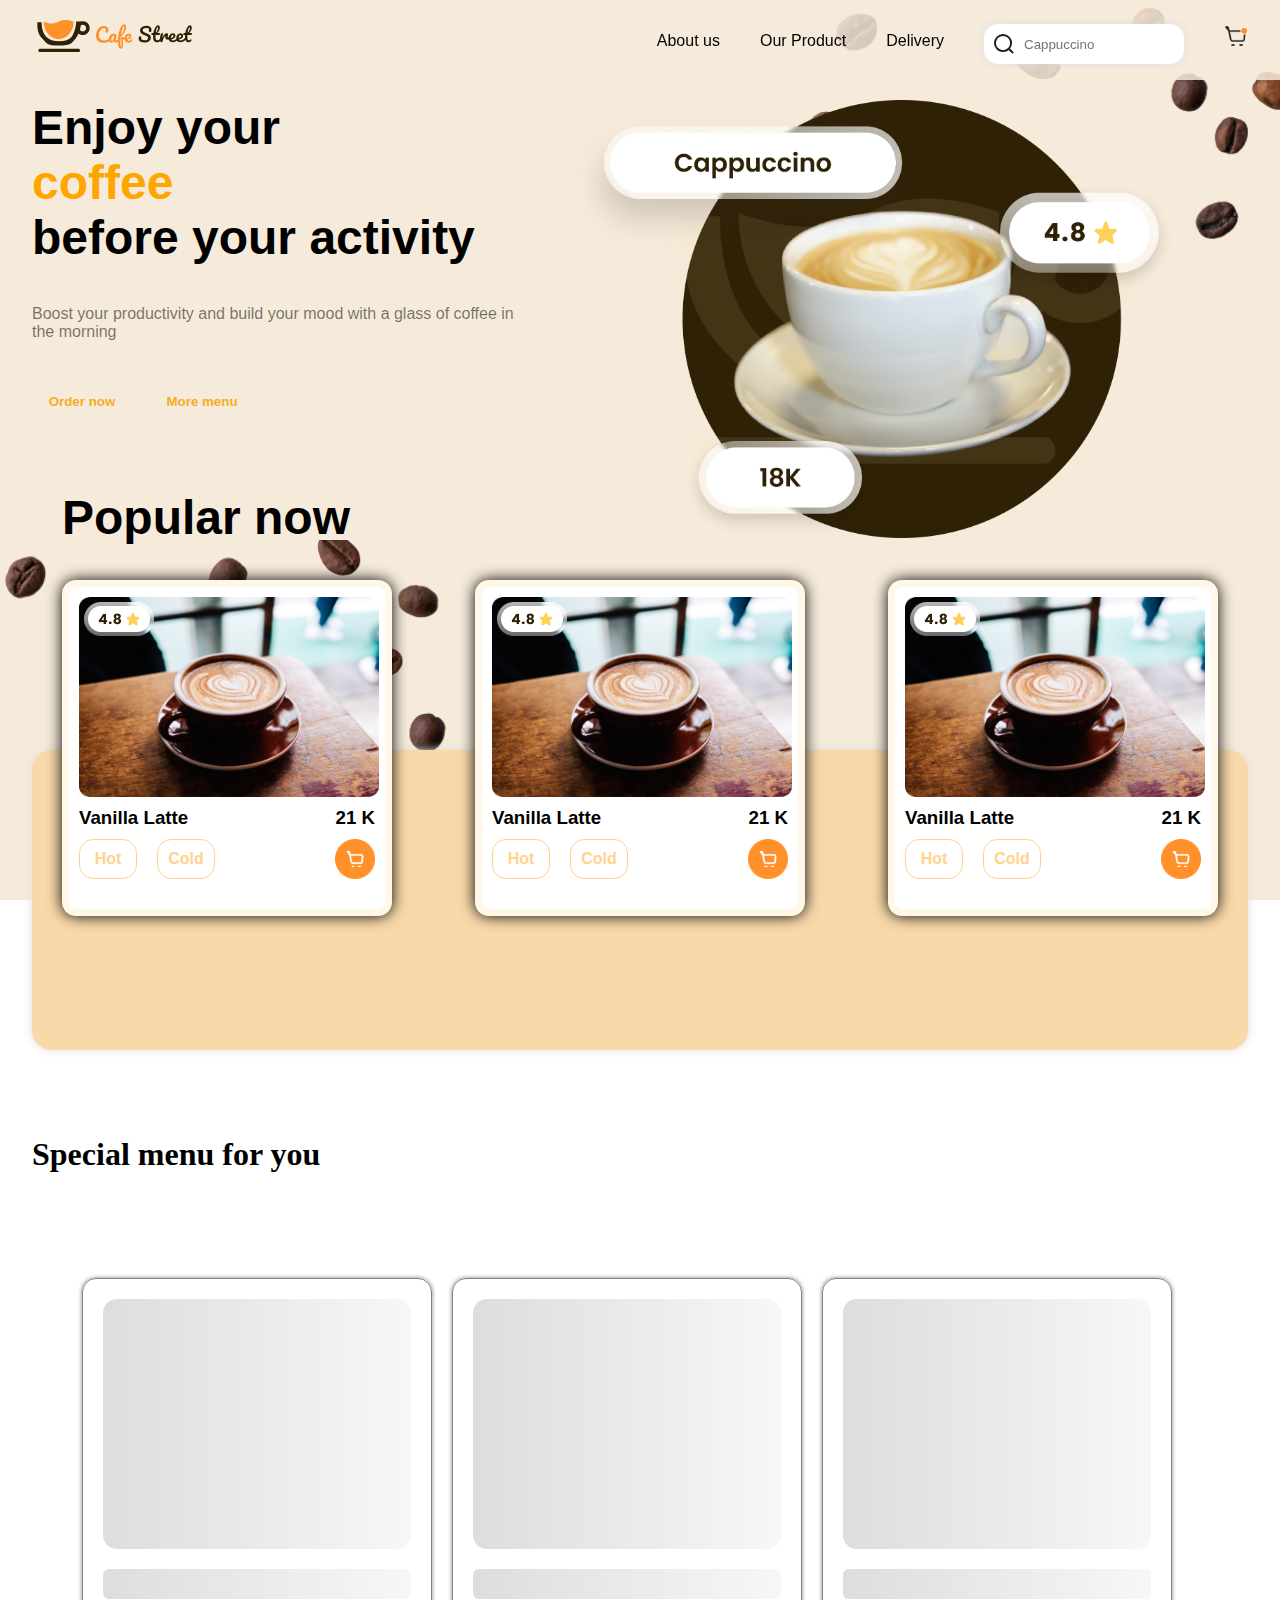
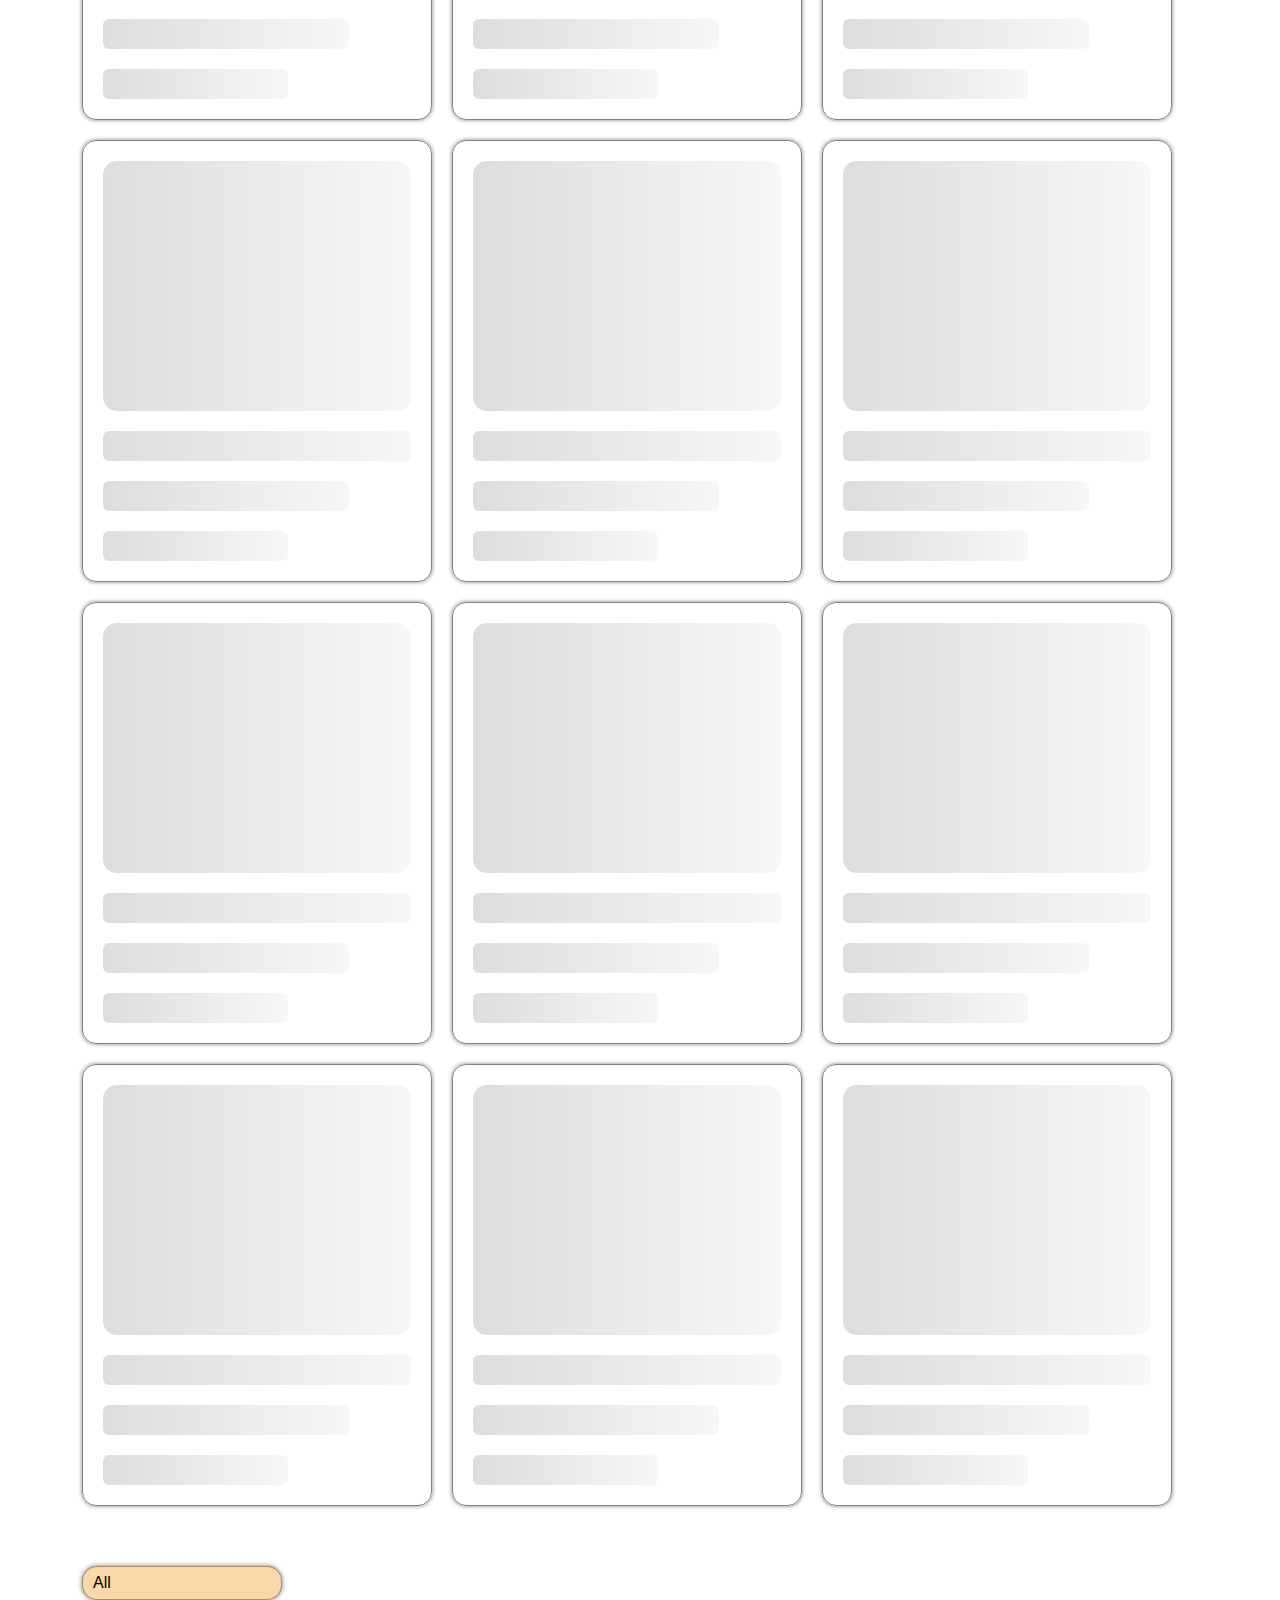
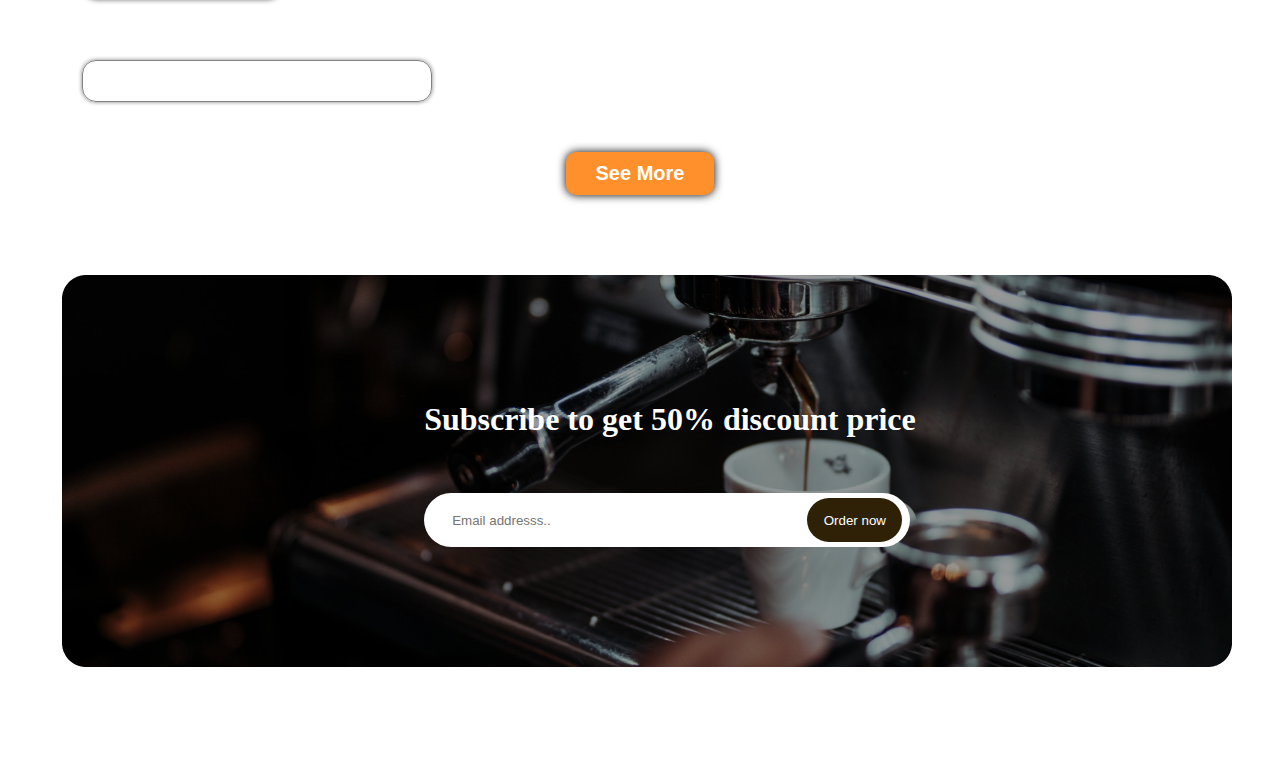
<file: index.html>
<!DOCTYPE html>
<html lang="en">
<head>
    <meta charset="UTF-8">
    <meta name="viewport" content="width=device-width, initial-scale=1.0">
    <title>Coffee street</title>
    <link rel="icon" href="./assets/coffee icon.png">
    <link rel="stylesheet" href="https://cdnjs.cloudflare.com/ajax/libs/font-awesome/6.5.2/css/all.min.css" integrity="sha512-SnH5WK+bZxgPHs44uWIX+LLJAJ9/2PkPKZ5QiAj6Ta86w+fsb2TkcmfRyVX3pBnMFcV7oQPJkl9QevSCWr3W6A==" crossorigin="anonymous" referrerpolicy="no-referrer" />
    <link rel="stylesheet" href="./css/style.css">
</head>
<body>
    <header>
        <div class="container">
            <nav class="navbar">
                <div class="navbar__logo">
                    <img src="./assets/logo_coffe.svg" alt="">
                </div>
                <div class="navbar__collection">
                    <ul class="n__collection">
                        <li>About us</li>
                        <li>Our Product</li>
                        <li>Delivery</li>
                    </ul>
                    <div class="search">
                        <img src="./assets/Vector.svg" alt="">
                        <input type="text" placeholder="Cappuccino ">
                    </div>
                    <img src="./assets/icons_cart.png" alt="">
                </div>
            </nav>
        </div>
    </header>

    <main>
        <section class="hero">
            <div class="container">
                <div class="hero__content">
                    <div class="hero__context">
                        <h2>Enjoy your <p style="color: orange;">coffee</p> before your activity</h2>
                        <p>Boost your productivity and build your mood with a glass of coffee in the morning </p>
                        <div class="btn order-now">
                            <button><span>Order now</span></button>
                            <button><span>More menu</span></button>
                        </div>
                    </div>
                    <div class="hero__img">
                        <img src="./assets/img-hero.png" alt="">
                    </div>
                </div>
            </div>
        </section>
        <div class="popular">
            <div class="container">
               <div class="p__wrapper">
                <h2>Popular now</h2>
                <div class="box">
                    <div class="box__card">
                        <div class="image">
                            <img src="./assets/img_product.png" alt="">
                        </div>
                        <img class="rating" src="./assets/rating_product.png" alt="">
                        <div class="text">
                            <h3>Vanilla Latte</h2>
                            <h3>21 K</h3>
                        </div>
                        <div class="btn btns">
                            <button>Hot</button>
                            <button>Cold</button>
                            <img src="./assets/Frame 5.png" alt="">
                        </div>
                    </div>
                    <div class="box__card">
                        <div class="image">
                            <img src="./assets/img_product.png" alt="">
                        </div>
                        <img class="rating" src="./assets/rating_product.png" alt="">
                        <div class="text">
                            <h3>Vanilla Latte</h2>
                            <h3>21 K</h3>
                        </div>
                        <div class="btn btns">
                            <button>Hot</button>
                            <button>Cold</button>
                            <img src="./assets/Frame 5.png" alt="">
                        </div>
                    </div>
                    <div class="box__card">
                        <div class="image">
                            <img src="./assets/img_product.png" alt="">
                        </div>
                        <img class="rating" src="./assets/rating_product.png" alt="">
                        <div class="text">
                            <h3>Vanilla Latte</h2>
                            <h3>21 K</h3>
                        </div>
                        <div class="btn btns">
                            <button>Hot</button>
                            <button>Cold</button>
                            <img src="./assets/Frame 5.png" alt="">
                        </div>
                    </div>
                </div>
               </div>
            </div>
        </div>


        <section class="category">
            <div class="container">
                <h2 class="category__subtitle">Special menu for you</h2>
                <div class="skeleton"></div>
            <ul class="collection">
                <li class="item">
                    <data value="">All</data>
                </li>
          </ul>
        <div class="wrapper">
           <div class="card"></div>
        </div>
        <div class="nimadir">
            <button class="seemore">See More</button>
        </div>
            </div>
        </section>

        <section>
            <div class="container">
                <div class="order">
                    <div class="order__box">
                        <p>Subscribe to get 50% discount price</p>
                        <div class="order__inp"> <input type="text"placeholder = "Email addresss.."> 
                            <button>Order now</button>
                        </div>
                    </div>
                </div>
            </div>
        </section>
    </main>

    


    <script src="./js/app.js"></script>
</body>
</html>
</file>
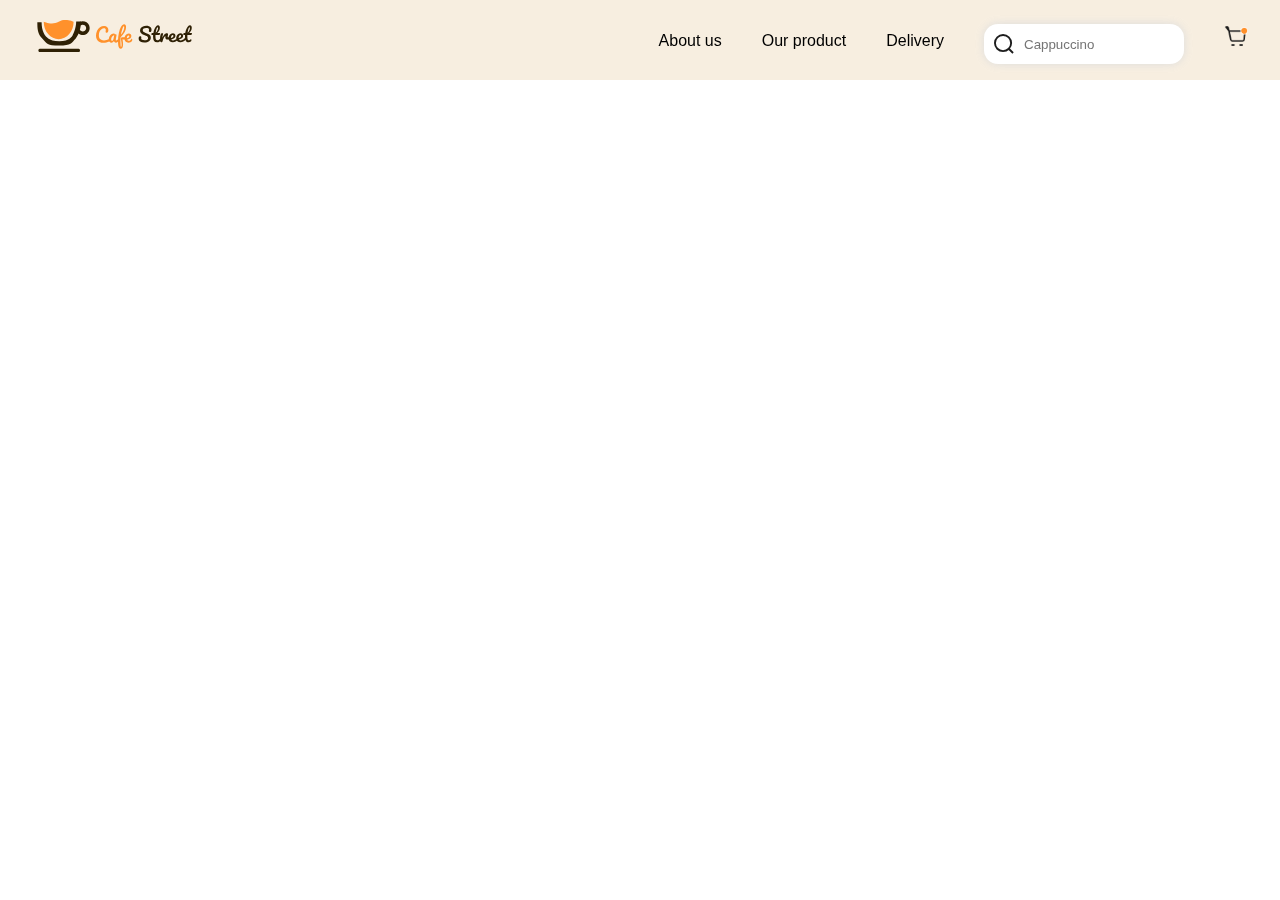
<file: pages/product.html>
<!DOCTYPE html>
<html lang="en">
<head>
    <meta charset="UTF-8">
    <meta name="viewport" content="width=device-width, initial-scale=1.0">
    <title>Document</title>
    <link rel="stylesheet" href="https://cdnjs.cloudflare.com/ajax/libs/font-awesome/6.5.2/css/all.min.css" integrity="sha512-SnH5WK+bZxgPHs44uWIX+LLJAJ9/2PkPKZ5QiAj6Ta86w+fsb2TkcmfRyVX3pBnMFcV7oQPJkl9QevSCWr3W6A==" crossorigin="anonymous" referrerpolicy="no-referrer" />
    <link rel="stylesheet" href="../css/style.css">
</head>
<body>
    <header>
        <div class="container">
            <nav class="navbar">
                <div class="navbar__logo">
                    <img src="../assets/logo_coffe.svg" alt="">
                </div>
                <div class="navbar__collection">
                    <ul class="n__collection">
                        <li><a href="../index.html">About us</a></li>
                        <li><a href="../index.html">Our product</a></li>
                        <li><a href="../index.html">Delivery</a></li>
                    </ul>
                    <div class="search">
                        <img src="../assets/Vector.svg" alt="">
                        <input type="text" placeholder="Cappuccino ">
                    </div>
                    <img src="../assets/icons_cart.png" alt="">
                </div>
            </nav>
        </div>
    </header>

    <section class="data">
        <div class="container">
            <div class="content">
            
            </div>
        </div>
        
    </section>
    
    <script src="../js/product.js"></script>
</body>
</html>
</file>
<file: css/style.css>
*{
    margin: 0;
    padding: 0;
    box-sizing: border-box;
    font-family: sans-serif;
}

.container{
    max-width: 1248px;
    width: 100%;
    margin: 0 auto;
    padding: 0 16px;
}
img{
    width: 100%;
}
a{
    color: inherit;
    text-decoration: none;
}
li{
    list-style: none;
}
header{
    position: fixed;
    top: 0;
    left: 0;
    right: 0;
    padding-top: 20px;
    padding-bottom:20px;
    width: 100%;
    background: rgba(246, 235, 218, 0.849);
    z-index: 101;
}
.navbar{
    width: 100%;
    height: 40px;
    align-items: center;
    display: flex;
    flex-direction: row;
    justify-content: space-between;
    background: transparent;
}

.navbar__collection,
.n__collection{
    display: flex;
    gap: 20px;
    cursor: pointer;
    margin-top: 8px;
    gap: 40px;
}
.navbar__collection img{
    width: 24px;
    height: 24px;
}
.search{
    width: 200px;
    height: 40px;
    border:none;
    border-radius: 14px;
    box-shadow: 0 0 10px #ddd;
    align-items: center;
    display: flex;
    cursor: pointer;
    background-color: #fff;
}

.n__collection li:hover{
    color: orange;
}
.search img{
    width: 20px;
    height: 20px;
    margin: 10px;
}
.search input{
    outline: none;
    border: none;
    width: 150px;
}

.navbar__logo{
    width: 160px;
    height: 40px;
}
.hero{
    margin-top: -100px;
    height: 1000px;
    background-color: #f6ebda;
    width: 100%;
    background-image: url("../assets/bg_img_hero.svg"), url("../assets/bg_img_hero.svg");
    background-repeat: no-repeat;
    background-position: right top, bottom left;
}
.hero__content{
    display: flex;
    flex-direction: row;
    padding-top: 200px;
    gap: 50px;
}
.hero__context{
    display: flex;
    flex-direction: column;
    gap: 40px;
    width: 40%;
}
.hero__content h2{
    font-size: 48px;
}
.hero__context p{
    color: #0008;
}
.btn{
    display: flex;
    gap: 20px;
}
.order-now button{
    color: #F4AE26;
    border: 2px solid #F4AE26;
}
.order-now button:hover{
    padding: 8px;
    background: #2F2105;
    border-radius: 33px;
    font-size: 14px;
    line-height: 21px;
    span{
        color: #fff;
        font-size: 14px;
    }
}
.btn button{
    background: transparent;
    font-weight: 600;
    border: transparent;
    width: 100px;
    height: 40px;
    
}
.btn button:hover{
    width: 100px;
    height: 40px;
    color: #FF902B;
    cursor: pointer;
    border-radius: 14px;
    border: 2px solid #FF902B;
}
.hero__img{
    width: 50%;
}



.popular{
    width: 100%;
    margin-top: -150px;
}
.p__wrapper{
    width: 100%;
    height: 300px;
    background: #F9D9AA;
    padding: 30px ;
    border-radius: 20px;
    box-shadow: 0px 0px 10px #ddd;
  
}
.p__wrapper h2{
    position: absolute;
    margin-top: -290px;
    font-size: 48px;
}
.box{
    display: flex;
    margin-top: -200px;
    display: flex;
    justify-content: space-between;
}
.box__card{
    width: 330px;
    background: #fff;
    border-radius: 14px;
    border: 7px solid rgba(255, 166, 0, 0.09) ;
    box-shadow: 0 0 15px #000;
    padding: 10px;
    z-index: 100;
    display: flex;
    flex-direction: column;
    gap: 10px;
    padding-bottom: 30px;
    transition: .5s;
    cursor: pointer;
}
.box__card:hover{
    transform: translateY(-5px);
}
.image{
    display: flex;
    flex-direction: column;
}
.rating{
    width: 70px;
    height: 34px;
    position: absolute;
    margin-top: 5px;
    margin-left: 5px;
}
.image img{
    width: 300px;
    height: 200px;
}
.text{
    display: flex;
    justify-content: space-between;

}
.btn img{
    width: 40px;
    height: 40px;
    margin-left: 100px;
}
.btns button{
    width: 60px;
    border: 1px solid #FFD28F;
    border-radius: 14px;
    font-size: 16px;
    line-height: 24px;
    color: #FFD28F;
}
.btns button:hover{
    width: 60px;
}




.category{
    margin-top: 160px;
}
.category__subtitle{
    font-family: Poppins;
    margin-top: -80px;
    margin-bottom: 50px;
    color: #000000;
    font-size: 32px;
    line-height: 48px;
    font-weight: 600;
}
.skeleton,
.wrapper{
    padding: 50px;
    display: flex;
    gap: 20px;
    flex-wrap: wrap;
}
.skeleton__item,
.card{
    width: 350px;
    padding: 20px;
    border: 1px solid #828181;
    box-shadow: 0px 0px 4px gray;
    border-radius: 14px;
    display: flex;
    flex-direction: column;
    gap: 20px;
    transition: .5s;
}
.card:hover{
    transform: scale(1.01);
    box-shadow: 0 0 8px #000;
}
.desc{
    font-size: 16px;
    color: #0009;
    display: -webkit-box;
    -webkit-line-clamp: 2;
    -webkit-box-orient: vertical;
    cursor: pointer;
    overflow: hidden;
  }

.collection {
    display: flex;
    list-style: none;
    overflow: auto;
    padding: 10px 50px;
    gap: 20px;
    cursor: pointer;
  }
  .collection li{
    width: 200px;
    padding: 7px 10px;
    background: #F9D9AA;
    border: 1px solid #0005;
    box-shadow: 0px 0px 5px #0008;
    border-radius: 15px;
  }
  .item{
    white-space: nowrap;
    transition: .3s;
  }
  .item:hover{
    color: #fff;
    transform: scale(1.03);
    background: #F9D9AA;
  }
.card img{
    width: 100%;
    height: 250px;
    object-fit: contain;
    transition: .5s;
    cursor: pointer;
}
.card img:hover{
    transform: scale(1.03);
}
.skeleton__image{
    width: 100%;
    height: 250px;
    background: #ddd;
    border-radius: 14px;
}
.skeleton__line{
    width: 100%;
    height: 30px;
    background: #ddd;
    border-radius: 6px;
}
.skeleton__line:nth-child(3){
    width: 80%;
}
.skeleton__line:nth-child(4){
    width: 60%;
}
.skeleton__anime{
    background: linear-gradient(90deg,#ddd,#f7f7f7,#ddd);
    background-size: 200%;
    animation: skeleton .7s linear 0s infinite;
}
@keyframes skeleton {
    to{
        background-position: 200%;
    }
}
.card button{
    transition: .3s;
    padding: 10px 30px;
    display: flex;
    text-align: center;
    justify-content: center;
    align-items: center;
    margin: auto;
    background: #FF902B;
    border: none;
    border-radius: 10px;
    color: #fff;
    font-weight: 600;
    box-shadow: 0 0 5px #000;

}
.card button:hover{
    background: #F9D9AA;
    box-shadow: 0 0 10px #0006;
    transform: scale(1.03);
    cursor: pointer;
}
.nimadir{
    display: flex;
    justify-content: center;
}
.seemore{
    margin-left: 33%;
    background: #FF902B;
    border: none;
    border-radius: 10px;
    color: #fff;
    font-size: 20px;
    font-weight: 700;
    padding: 10px 30px;
    margin-top: 30px;
    transition: .3s;
    cursor: pointer;
    margin: auto;
    box-shadow: 0 0 10px #000;
    &:hover{
        color: #fff;
        background: #F9D9AA;
        transform: scale(1.03);
    }
}

.content{
    display: flex;
    flex-direction: row;
    margin-top: 300px;
    justify-content: space-around;
}
.icon{
    display: flex;
    gap: 10px;
}
.content__img{
    width: 40%;
    margin-top: -150px;
}
.content__img img{
    border: 1px solid #ddd;
    border-radius: 14px;
}
.little{
    width: 140px;
    border: 1px solid #ddd;
    cursor: pointer;
    transition: .4s;
    border-radius: 14px;
}
.little:hover{
    box-shadow: 0 0 10px grey;
}
.content__text{
    width: 40%;
    display: flex;
    flex-direction: column;
    gap: 30px;
    margin-top: -50px;
}
.content__text h2{
    font-size: 30px;
    color: #FF902B;
}
.content__text h3,h4{
    margin-top: -20px;
}
.content button{
    max-width: 150px;
    padding: 10px 30px;
    background: #FF902B;
    border-radius: 10px;
    border: none;
    transition: .4s;
    color: #fff;
    font-weight: 600;
    cursor: pointer;
}
.content button:hover{
    box-shadow: 0 0 15px ;
    background: #F9D9AA;
    color: #fff;
}


.order{
    margin-left: 30px;
    margin-top: 80px;
    background-image: url(../assets/unsplash_ftA71vetxuo.png);
    background-repeat: no-repeat;
    height: 392px;
    width: 100%;
    display: flex;
    align-items: center;
}
.order button{
    width: 130px;
    height: 44px;
    border-radius: 33px;
    background: #2F2105;
    border: none;
    font-weight: 500;
    color: white;
    transition: .4s;
}
.order button:hover{
    background: #4f3b14;
    cursor: pointer;
    transform: scale(.9);
}
.order input{
    outline: none;
    color: rgb(53, 53, 53);
    border:none;
    padding-left: 10px;
    margin-left: 10px;
}
.order p{
    font-family: Poppins;
    font-size: 32px;
    font-weight: 600;
    line-height: 48px;
    font-weight: 700;
    color: #FFFFFF;
}
.order__box{
    display: flex;
    flex-direction:column;
    text-align: center;
    justify-content: center;
    margin: auto;
    gap: 50px;
}
.order__inp{
    padding: 8px;
    color: #7E7D7A;
    font-size: 16px;
    font-weight: 600;
    line-height: 24px;
    display: flex;
    align-items: center;
    gap: 20px;
    justify-content: space-between;
    width: 486px;
    height: 54px;
    background: #fff;
    border-radius: 30px;
}
.order__inp input{
    width: 100%;
}
</file>
